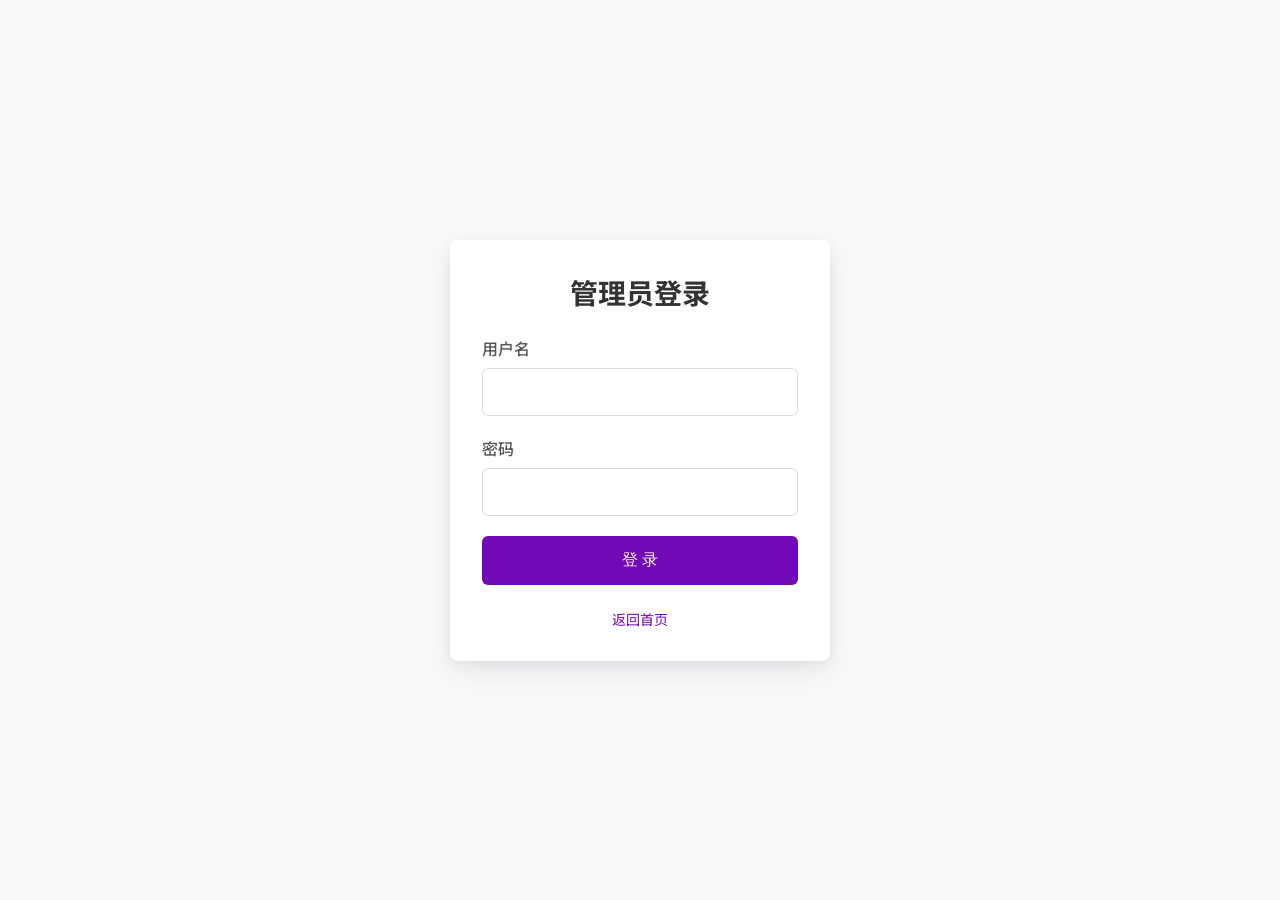
<file: src/templates/login.html>
<!DOCTYPE html>
<html lang="zh-CN">
<head>
  <meta charset="UTF-8">
  <meta name="viewport" content="width=device-width, initial-scale=1.0">
  <title>管理员登录</title>
  <link href="https://fonts.googleapis.com/css2?family=Noto+Sans+SC:wght@400;500;700&display=swap" rel="stylesheet">
  <style>
    *, *::before, *::after { box-sizing: border-box; }
    html, body { height: 100%; margin: 0; padding: 0; font-family: 'Noto Sans SC', sans-serif; -webkit-font-smoothing: antialiased; -moz-osx-font-smoothing: grayscale; }
    body { display: flex; justify-content: center; align-items: center; background-color: #f8f9fa; padding: 1rem; }
    .login-container { background-color: white; padding: 2rem; border-radius: 8px; box-shadow: 0 10px 30px rgba(15, 23, 42, 0.08), 0 4px 12px rgba(15, 23, 42, 0.05); width: 100%; max-width: 380px; animation: fadeIn 0.5s ease-out; }
    @keyframes fadeIn { from { opacity: 0; transform: translateY(-10px); } to { opacity: 1; transform: translateY(0); } }
    .login-title { font-size: 1.75rem; font-weight: 700; text-align: center; margin: 0 0 1.5rem 0; color: #333; }
    .form-group { margin-bottom: 1.25rem; }
    label { display: block; margin-bottom: 0.5rem; font-weight: 500; color: #555; }
    input[type="text"], input[type="password"] { width: 100%; padding: 0.875rem 1rem; border: 1px solid #ddd; border-radius: 6px; font-size: 1rem; transition: border-color 0.2s, box-shadow 0.2s; }
    input:focus { border-color: #7209b7; outline: none; box-shadow: 0 0 0 3px rgba(114, 9, 183, 0.15); }
    button { width: 100%; padding: 0.875rem; background-color: #7209b7; color: white; border: none; border-radius: 6px; font-size: 1rem; font-weight: 500; cursor: pointer; transition: background-color 0.2s, transform 0.1s; }
    button:hover { background-color: #5a067c; }
    button:active { transform: scale(0.98); }
    .error-message { color: #dc3545; font-size: 0.875rem; margin-top: 0.5rem; text-align: center; display: none; }
    .back-link { display: block; text-align: center; margin-top: 1.5rem; color: #7209b7; text-decoration: none; font-size: 0.875rem; }
    .back-link:hover { text-decoration: underline; }

    @media (max-width: 480px) {
      body { padding: 0.75rem; align-items: flex-start; padding-top: 2rem; }
      .login-container { padding: 1.5rem; max-width: 100%; }
      .login-title { font-size: 1.5rem; margin-bottom: 1.25rem; }
      .form-group { margin-bottom: 1rem; }
      input[type="text"], input[type="password"] { padding: 0.75rem 0.875rem; font-size: 0.9375rem; }
      button { padding: 0.75rem; }
    }

    @media (max-width: 360px) {
      body { padding: 0.5rem; padding-top: 1.5rem; }
      .login-container { padding: 1.25rem; }
      .login-title { font-size: 1.25rem; }
      label { font-size: 0.875rem; }
      input[type="text"], input[type="password"] { padding: 0.65rem 0.75rem; font-size: 0.875rem; }
    }
  </style>
</head>
<body>
  <div class="login-container">
    <h1 class="login-title">管理员登录</h1>
    <form method="post" action="/admin" novalidate>
      <div class="form-group">
        <label for="username">用户名</label>
        <input type="text" id="username" name="name" required autocomplete="username">
      </div>
      <div class="form-group">
        <label for="password">密码</label>
        <input type="password" id="password" name="password" required autocomplete="current-password">
      </div>
      <div class="error-message">用户名或密码错误</div>
      <button type="submit">登 录</button>
    </form>
    <a href="/" class="back-link">返回首页</a>
  </div>
</body>
</html>
</file>
